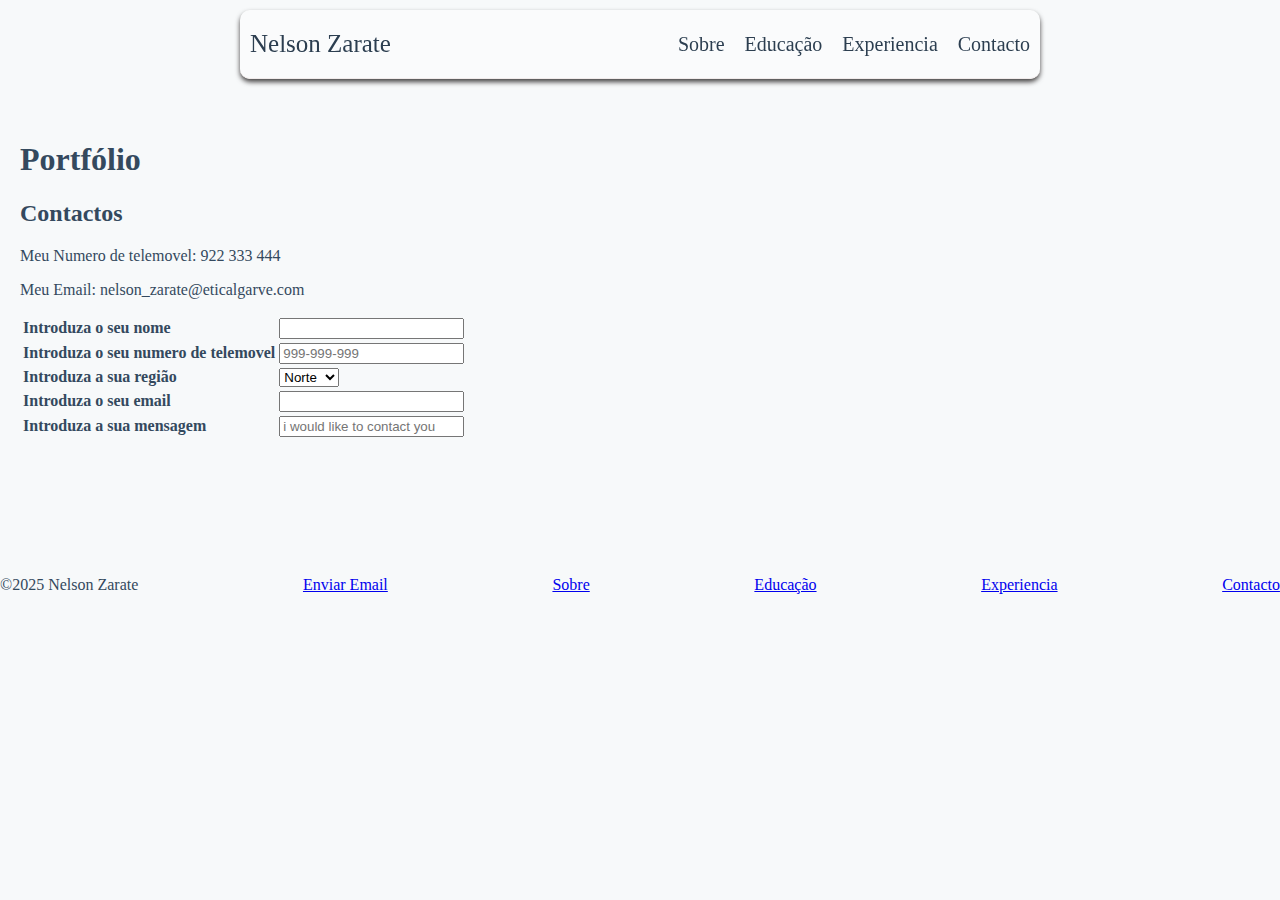
<file: contacto.html>
<!DOCTYPE html>
<html lang="en">
<head>
    <title> Nelson Zarate  | Portfólio</title>
    <link rel="icon" type="image/x-icon" href="favicon.ico">
    <meta charset="UTF-8">
    <meta name="description" content=" Portafolio do Nelson Zarate">
    <meta name="keywords" content="HTML, CSS, JavaScript">
    <meta name="author" content="Nelson Zarate">
    <meta name="viewport" content="width=device-width, initial-scale=1.0">
    
    <link rel="stylesheet" href="styles.css">
</head>
<body>
    <header>
        <div class="navbar">
            <a class="home-button" href="index.html"> Nelson Zarate</a>
            <nav>
                <a href="sobre.html">Sobre</a>
                <a href="educacao.html">Educação</a>
                <a href="experiencia.html">Experiencia</a>
                <a href="contacto.html">Contacto</a>
            </nav>
       </div>
    </header>
    <main> 
        <div class="container">
        <h1> Portfólio </h1>
        <section id="Contacto">
            <h2> Contactos</h2>
            <p> Meu Numero de telemovel: 922 333 444   </p>
            <p> Meu Email: nelson_zarate@eticalgarve.com</p>

            <form>
                <table class="tabela_contato">
                    <tr>
                        <th>
                            <label for="name"> Introduza o seu nome</label>
                            
                        </th>
                        <th>
                            <input type="text" id="name" name="name">
                        </th>
                    </tr>
                    <tr>
                        <th>
                            <label for="phone"> Introduza o seu numero de telemovel</label>
                        </th>
                        <th>
                            <input type="number" id="phone" name="phone" placeholder="999-999-999"> <br>
                        </th>
                    </tr>
                    <tr>
                        <th>
                            <label for="name"> Introduza a sua região</label>
                        </th>
                        <th>
                            <select name="region" id="region" >
                                <option value="Norte"> Norte</option>
                                <option value="Norte"> centro</option>
                                <option value="Norte"> sul</option>
                            </select>  
                        </th>
                    </tr>
                    <tr>
                        <th>
                            <label for="email"> Introduza o seu email </label>
                        </th>
                        <th>
                            <input type="email" id="email" name="email"> <br>
                        </th>
                    </tr>
                    <tr>
                        <th>
                            <label for="message"> Introduza a sua mensagem </label>

                        </th>
                        <th>
                            <input type="text" id="message" name="message" placeholder="i would like to contact you"> <br>
                        </th>
                    </tr>
                </table>
            </form>
        </section>
    </main>
    <footer>
        <p> ©2025 Nelson Zarate</p>
        <a href="mailto:nelson_zarate@eticalgarve.com"> Enviar Email</a>
        <a href="/sobre.html">Sobre</a>
        <a href="/educacao.html">Educação</a>
        <a href="/experiencia.html">Experiencia</a>
        <a href="/contacto.html">Contacto</a>
    </footer>
</body>
</html>
</file>
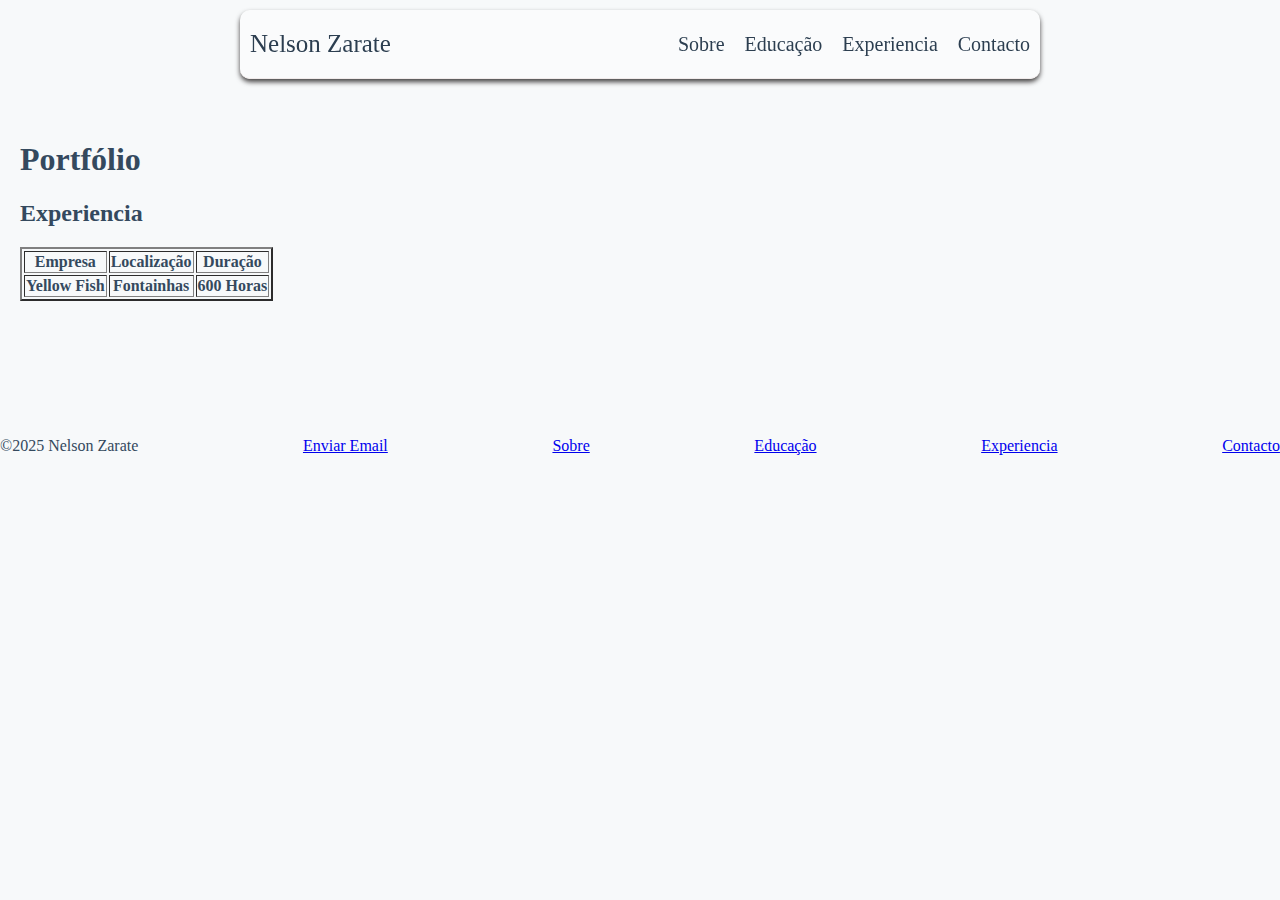
<file: experiencia.html>
<!DOCTYPE html>
<html lang="en">
<head>
    <title> Nelson Zarate  | Portfólio</title>
    <link rel="icon" type="image/x-icon" href="favicon.ico">
    <meta charset="UTF-8">
    <meta name="description" content=" Portafolio do Nelson Zarate">
    <meta name="keywords" content="HTML, CSS, JavaScript">
    <meta name="author" content="Nelson Zarate">
    <meta name="viewport" content="width=device-width, initial-scale=1.0">
    
    <link rel="stylesheet" href="styles.css">
</head>
<body>
    <header>
        <div class="navbar">
            <a class="home-button" href="index.html"> Nelson Zarate</a>
            <nav>
                <a href="sobre.html">Sobre</a>
                <a href="educacao.html">Educação</a>
                <a href="experiencia.html">Experiencia</a>
                <a href="contacto.html">Contacto</a>
            </nav>
       </div>
    </header>
    <main> 
        <div class="container">
        <h1> Portfólio </h1>
        <section id="Experiencia">
            <h2> Experiencia </h2>  
            <table border="2">
                <tr>
                    <th>Empresa </th>
                    <th>Localização</th>
                    <th>Duração </th>
                </tr>
                <tr>
                    <th> Yellow Fish </th>
                    <th> Fontainhas </th>
                    <th> 600 Horas </th>
                </tr>
            </table>
        </section>

    </main>
    <footer>
        <p> ©2025 Nelson Zarate</p>
        <a href="mailto:nelson_zarate@eticalgarve.com"> Enviar Email</a>
        <a href="/sobre.html">Sobre</a>
        <a href="/educacao.html">Educação</a>
        <a href="/experiencia.html">Experiencia</a>
        <a href="/contacto.html">Contacto</a>
    </footer>
</body>
</html>
</file>
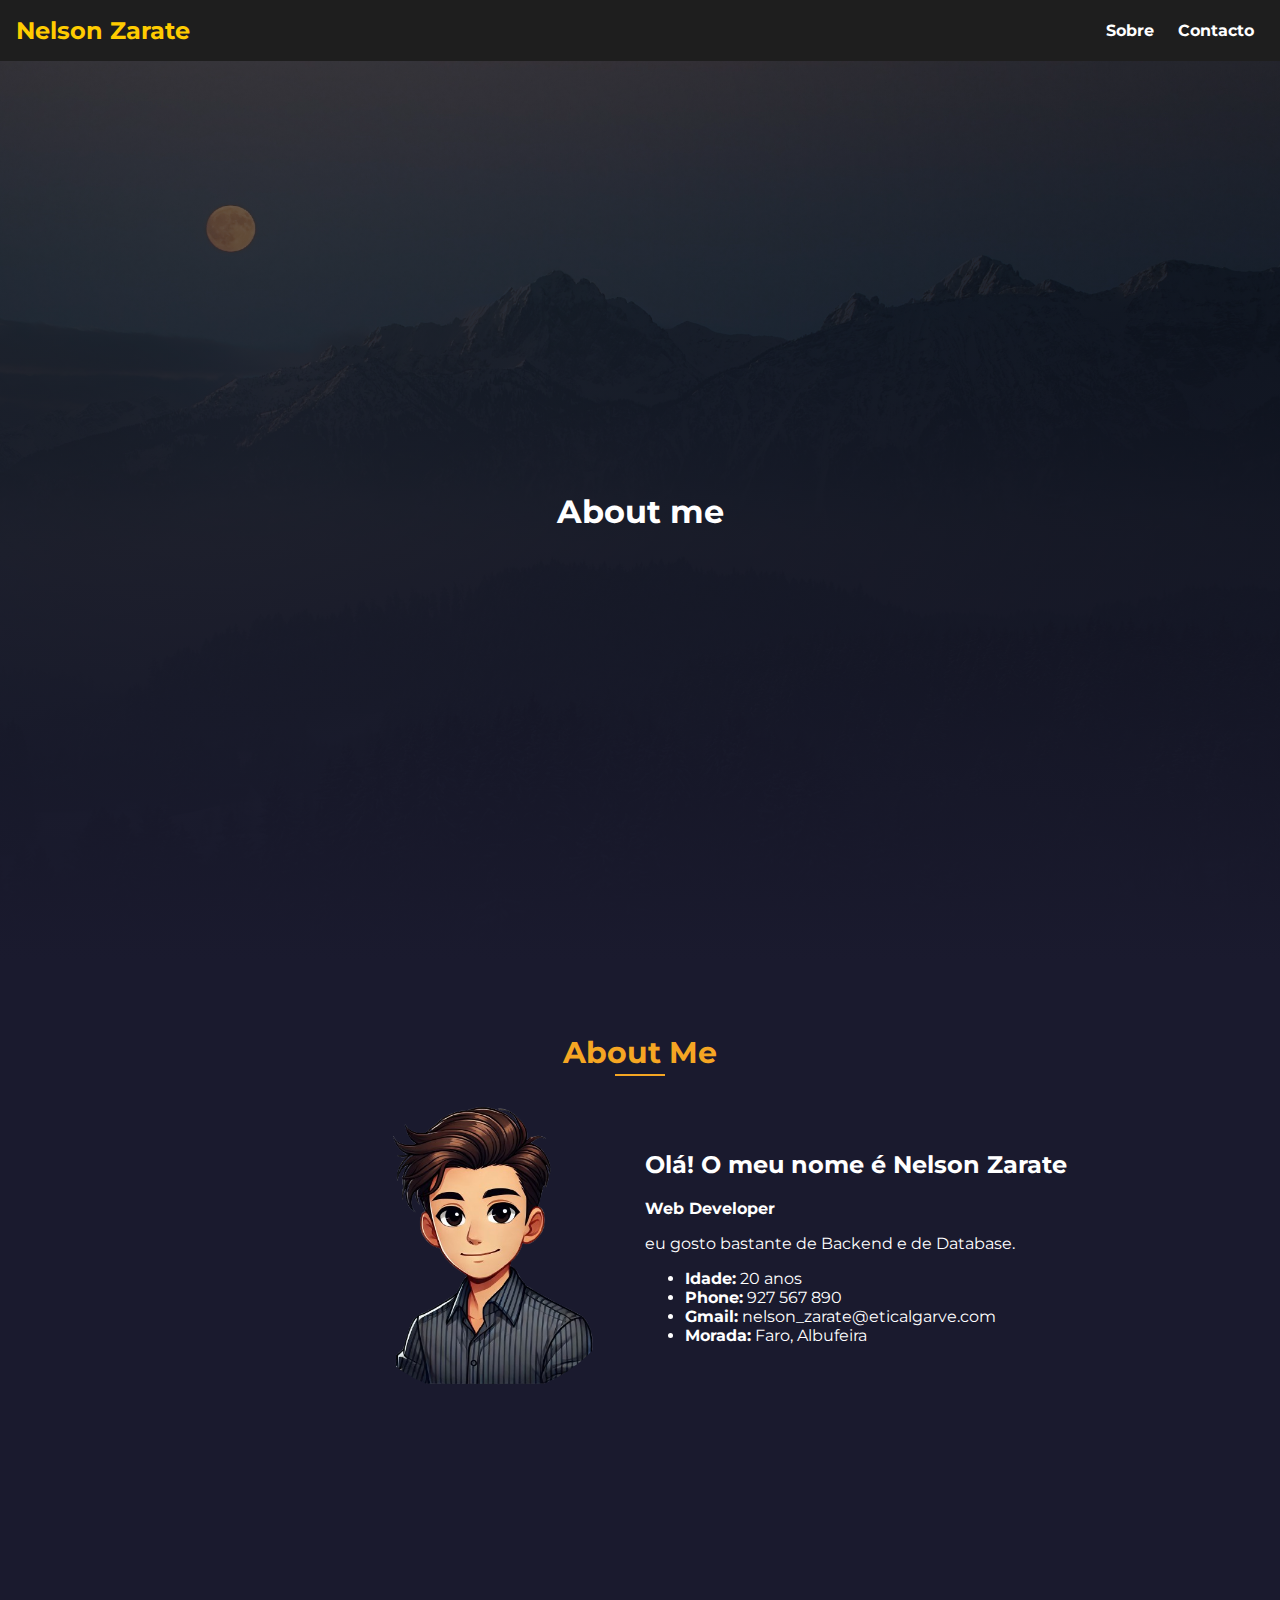
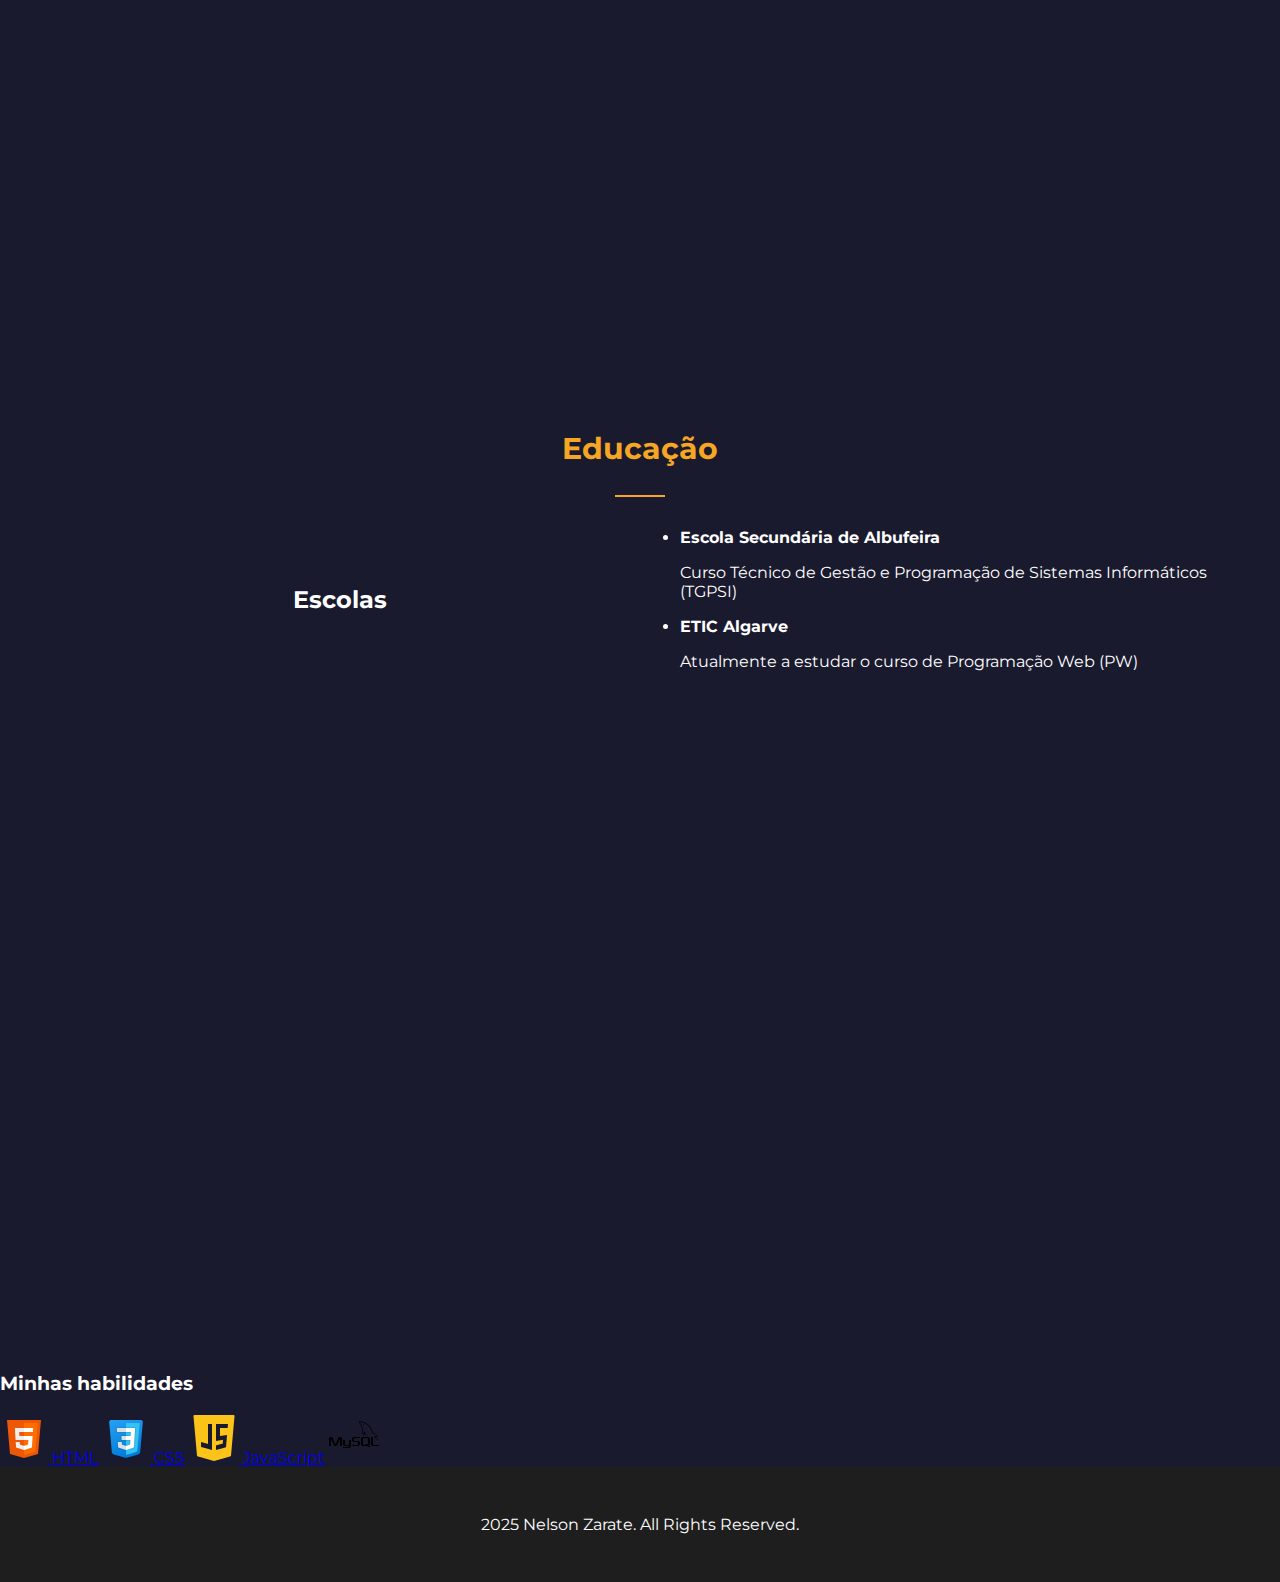
<file: sobre.html>
<!DOCTYPE html>
<html lang="en">
<head>
    <title> Nelson Zarate  | Portfólio</title>
    <link rel="icon" type="image/x-icon" href="imagens/favicon.ico">
    <meta charset="UTF-8">
    <meta name="description" content=" Portafolio do Nelson Zarate">
    <meta name="keywords" content="HTML, CSS, JavaScript">
    <meta name="author" content="Nelson Zarate">
    <meta name="viewport" content="width=device-width, initial-scale=1.0">
    <link href="https://fonts.googleapis.com/css2?family=Montserrat:wght@300;400;600;700&display=swap" rel="stylesheet">
    <link rel="stylesheet" href="css/styles.css">
    <script src="./scripts/layout.js"></script>
    <title>Portfolio</title>
</head>
<body>
    <nav id="navbar">

    </nav>
    
    <header class="container">
        <h1> About me</h1>
    </header>

    <section class="sobre">
        <div class="titulo-section" id="sobre"> 
            <h2> About Me </h2>
        </div>
        <div class="content-grid-about">
            <div class="imagem">
                <img src="imagens/nelson_zarate.png" alt="Nelson Zarate">
            </div>
            <div class="sobre-content">
                <h2>Olá! O meu nome é Nelson Zarate</h2>
                <p><strong>Web Developer</strong></p>
                <p>eu gosto bastante de Backend e de Database. </p>
                <ul>
                    <li><strong>Idade:</strong> 20 anos </li>
                    <li><strong>Phone:</strong> 927 567 890</li>
                    <li><strong>Gmail:</strong> nelson_zarate@eticalgarve.com</li>
                    <li><strong>Morada:</strong> Faro, Albufeira</li>
                </ul>
            </div>
        </div>
    </section>

    <section class="educacao">
        <div class="content-grid-educacao">
            <div class="titulo-section" id="educacao"> <h2>Educação</h2></div>
        <h2 id="escolas">Escolas</h2>
        <div class="educacao-content">
            <ul>
                <li><strong> <p>Escola Secundária de Albufeira </p></strong>  
                   <p> Curso Técnico de Gestão e Programação de Sistemas Informáticos (TGPSI) </p></li>
                <li><strong> <p>ETIC Algarve </p> </strong><p> Atualmente a estudar o curso de Programação Web (PW) </p></li>
            </ul>
        </div>
        </div>
    </section>
        <h3>Minhas habilidades</h3>
        <div class="habilidades">  
            <a href="https://github.com/NelsonZarate" target="_blank"> <img src="imagens/html_logo.png" class="logo" id="logo_html" alt="logo do HTML"> </image>HTML</a>
            <a href="https://github.com/NelsonZarate" target="_blank"> <img src="imagens/css_logo.png" class="logo" id="logo_css" alt="logo do CSS"> </image>CSS</a>
            <a href="https://github.com/NelsonZarate" target="_blank"> <img src="imagens/js_logo.png" class="logo" id="logo_js" alt="logo do Javascript"> </image>JavaScript</a>
            <a href="https://github.com/NelsonZarate" target="_blank"> <img src="imagens/mysql_logo.png" class="logo" id="logo_mysql" alt="logo do MySQL"> </image></a>
        
        </div>
   

    <footer>
        <div class="footer" id="footer">
            
        </div>
    </footer>
</body>
</html>
</file>
<file: styles.css>
body {
    margin: 0;
    background-color: #F7F9FA;
    font-family: "Roboto", serif;
    color: #34495E;
}
.navbar{
    display: flex;
    justify-content: space-between;
    align-items: center;
    padding: 20px 10px;
    background-color: rgba(255, 255, 255, 0.4);
    border-bottom: 1px solid rgb(241, 235, 235);
    box-shadow: 0 3px 5px rgb(69, 67, 67);
    margin-top: 10px;
    border-radius: 10px;
    
    -webkit-backdrop-filter: blur(5px);
    backdrop-filter: blur(5px);
}
.navbar nav{
    display: flex;
    align-items: center;
    gap: 20px;
    font-size: 20px;

}
.navbar nav a{
    text-decoration: none;
    color: #2C3E50;
}

.navbar a:hover {
    color: #1ABC9C;
  }

header .home-button {
    font-size: 25px;
    text-decoration: none;  
    color: #2C3E50
}
header{
    left: 50%;
    position: fixed;
    z-index: 1;
    transform: translateX(-50%);
    max-width: 800px;
    width: 100%;
}
.container{
    max-width: 1280px;
    margin: 0 auto;
    padding: 120px 20px;
    align-items: center;
}
.tabela_contato{
    text-align: left;
}

footer{
    display: flex;
    align-items: center;
    justify-content: space-between;
}
</file>
<file: css/styles.css>
body {
    margin: 0;
    font-family: 'Montserrat', sans-serif;
    background-color: #1a1a2e;
    color: #fff;
}
nav {
    background: #1e1e1e;
    padding: 1rem;
    display: flex;
    align-items: center;
    position: sticky;
    top: 0;
    z-index: 1;
    justify-content: space-between;
}

nav .logo > a {
    font-size: 1.5rem;
    font-weight: bold;
    color: #ffcc00;
    text-decoration: none;
}

nav .navbar a{
    list-style: none;
    margin: 0;
    padding: 0 10px;
    text-decoration: none;
    color: #fff;
    font-weight: bold;
    transition: color 0.3s;
}


nav .navbar a:hover {
    color: #ffcc00;
}


.container {
    height: 100vh;
    width: 100vw;
    display: flex;
    flex-direction: column;
    justify-content: center;
    align-items: center;
    text-align: center;
    background: linear-gradient(to bottom, rgba(0, 0, 0, 0.5), #1a1a2e),
    url("../imagens/background.jpg") no-repeat center center / cover;

}

section {
    padding: 3rem 1rem;
    max-width: 1200px;
    margin: auto;
}
.boxshadow{
    width: 300px;
    padding: 30px 10px;
    background: rgb(6, 6, 6);
    box-shadow: 0 4px 6px (0, 0, 0, 0.1);
    border-radius: 20px;
}

.content-grid-about {
    display: grid;
    gap: 10px;
    align-items: center;
    grid-template-columns: repeat(2,1fr);

}
.sobre{
    height: 100vh;
}
.sobre img {
    max-width: 300px;
    border-radius: 50%;
    grid-column: span 1;
    display: flex;
}

.sobre .imagem {
    justify-items: end;
}

#projetos {
    display: grid;
    grid-template-columns: repeat(3,1fr);
    gap: 2rem;
}
#sobre > h2{
    grid-column: span 3;
}

.titulo-section {
    position: relative;
    font-size: 20px;
    color: #f5a623;
    margin-bottom: 20px;
    text-align: center;
}

.titulo-section::after {
    content: "";
    position: absolute;
    left: 50%;
    bottom: -5px;
    transform: translateX(-50%);
    width: 50px;
    height: 2px;
    background-color: #f5a623;
}

section.sobre > div#sobre {
    grid-column: span 2;
}

.content-grid-educacao {
    display: grid;
    grid-template-columns: repeat(2,1fr);
    align-items: center;
    align-content: center;
}
.educacao{
    height: 100vh;
}

div#educacao {
    grid-column: span 2;
}

#escolas{
    justify-self: center;
}

.footer {
    text-align: center;
    padding: 2rem;
    background: #1e1e1e;
}

@media (max-width: 1440px){

}

@media (max-width: 767px){

    .content-grid-about{
        grid-template-columns: repeat(1,1fr);
    }
    .content-grid-educacao{
        grid-template-columns: repeat(1,1fr);
    }
    section.sobre > div#sobre {
        grid-column: span 1;
    }
    .sobre .imagem {
        justify-items: center;
    }
    .sobre-content{
        justify-items: center;
    }
    

    div#educacao {
        grid-column: span 1;
    }

}

@media (max-width: 375px){
    .content-grid-about{
        grid-template-columns: repeat(1,1fr);
    }
    .content-grid-educacao{
        grid-template-columns: repeat(1,1fr);
    }
    section.sobre > div#sobre {
        grid-column: span 1;
    }
    .sobre .imagem {
        justify-items: center;
    }
    .sobre-content{
        justify-items: center;
    }
    

    div#educacao {
        grid-column: span 1;
    }
}
</file>
